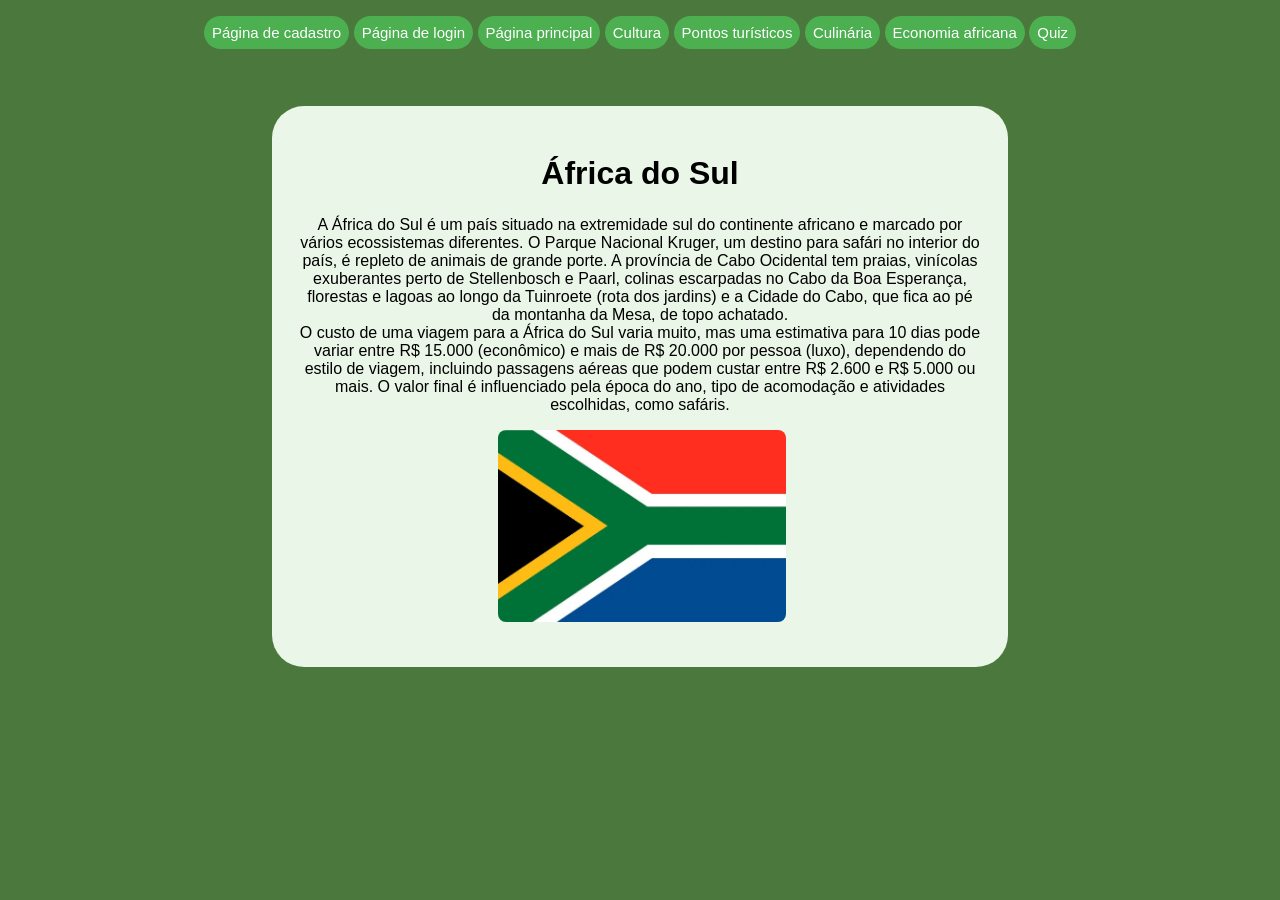
<file: index.html>
<!DOCTYPE html>
<html lang="en">
<head>
    <meta charset="UTF-8">
    <meta name="viewport" content="width=device-width, initial-scale=1.0">
    <title>Home</title>
    <link rel="stylesheet" href="index.css">
    <link rel="shortcut icon" href="africa-1 (2).jpg" type="image/x-icon">
</head>
<body>
    
<header>
    <a href="cadastro.html">Página de cadastro</a>
    <a href="login.html">Página de login</a>
    <a href="index.html" target="_blank"> Página principal</a>
        <a href="cultura.html" target="_blank">Cultura</a>
         <a href="pontosturisticos.html" target="_blank">Pontos turísticos</a>
          <a href="comida.html" target="_blank">Culinária</a>
        <a href="setoreseconomicos.html" target="_blank">Economia africana</a>
         <a href="quiz.html" target="_blank">Quiz</a>
</header>

<div>
    <h1>África do Sul</h1>

    <p>A África do Sul é um país situado na extremidade sul do continente africano e marcado por vários ecossistemas diferentes. O Parque Nacional Kruger, um destino para safári no interior do país, é repleto de animais de grande porte. A província de Cabo Ocidental tem praias, vinícolas exuberantes perto de Stellenbosch e Paarl, colinas escarpadas no Cabo da Boa Esperança, florestas e lagoas ao longo da Tuinroete (rota dos jardins) e a Cidade do Cabo, que fica ao pé da montanha da Mesa, de topo achatado.</p>

   

    <p>O custo de uma viagem para a África do Sul varia muito, mas uma estimativa para 10 dias pode variar entre R$ 15.000 (econômico) e mais de R$ 20.000 por pessoa (luxo), dependendo do estilo de viagem, incluindo passagens aéreas que podem custar entre R$ 2.600 e R$ 5.000 ou mais. O valor final é influenciado pela época do ano, tipo de acomodação e atividades escolhidas, como safáris. </p>
     <img src="bandeira-da-africa-do-sul.webp" alt="bandeira da africa do sul">
</div>

</body>
</html>
</file>
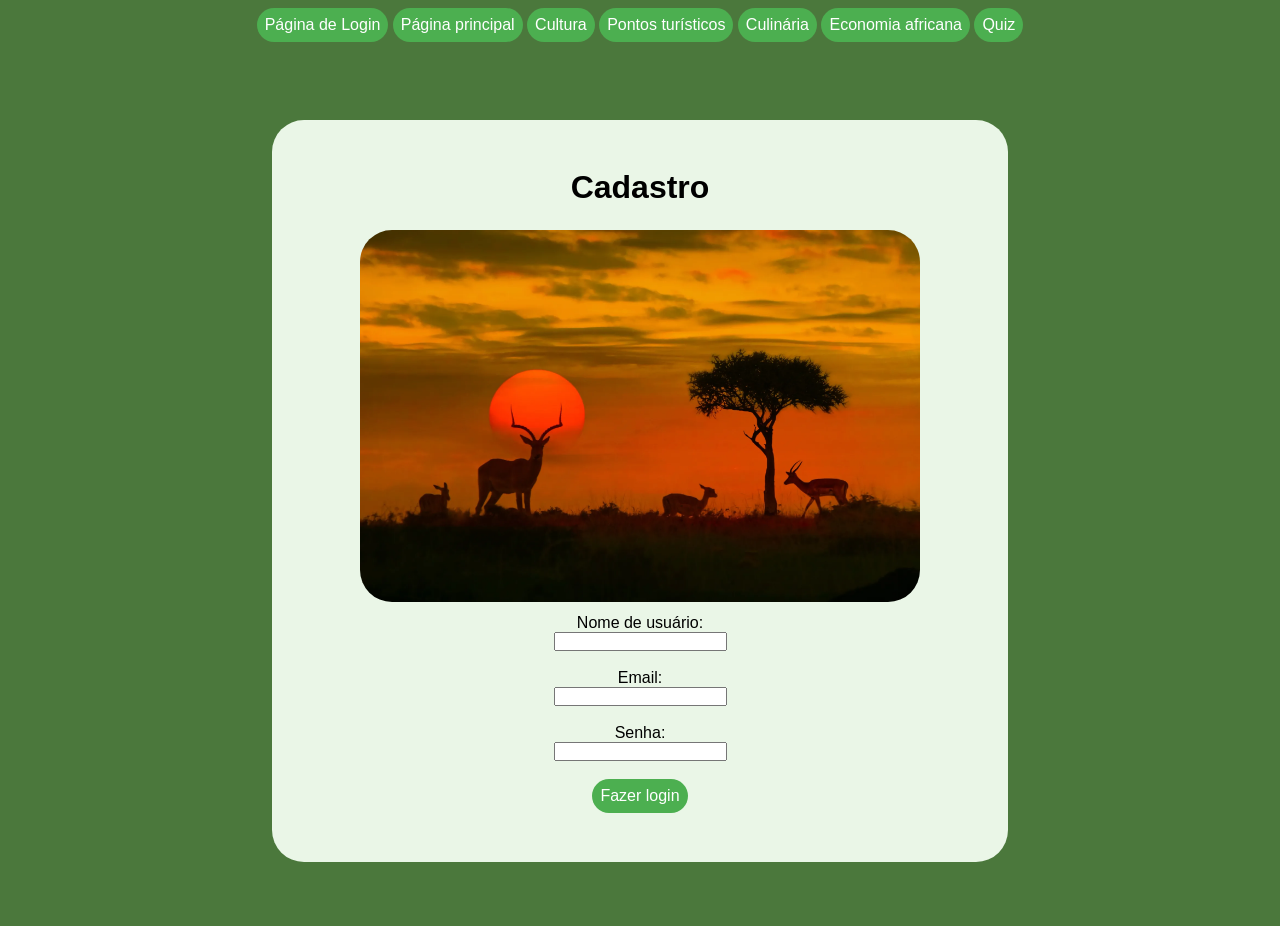
<file: cadastro.html>
<!DOCTYPE html>
<html lang="en">
<head>
    <meta charset="UTF-8">
    <meta name="viewport" content="width=device-width, initial-scale=1.0">
    <title>Cadastro</title>
    <link rel="stylesheet" href="cadastro.css">
    <link rel="shortcut icon" href="africa-1 (2).jpg" type="image/x-icon">
</head>

<body>

    <header> 
        <a href="login.html" target="_blank">Página de Login</a>
        <a href="index.html" target="_blank">Página principal</a>
        <a href="cultura.html">Cultura</a>
        <a href="pontosturisticos.html" target="_blank">Pontos turísticos</a>
        <a href="comida.html" target="_blank">Culinária</a>
        <a href="setoreseconomicos.html" target="_blank">Economia africana</a>
        <a href="quiz.html" target="_blank">Quiz</a>
    </header>

    <div class="container">
        <h1>Cadastro</h1>

        <img src="veado.webp" alt="Imagem de cadastro">

        <div class="card">
            <form>
                <label>Nome de usuário:</label><br>
                <input type="text" maxlength="30" minlength="10" required><br><br>

                <label>Email:</label><br>
                <input type="email" maxlength="30" minlength="10" required><br><br>

                <label>Senha:</label><br>
                <input type="password" maxlength="10" minlength="8" required><br><br>

                <a href="login.html" class="button-link" target="_blank">
                    Fazer login
                </a>
            </form>
        </div>
    </div>

</body>
</html>
</file>
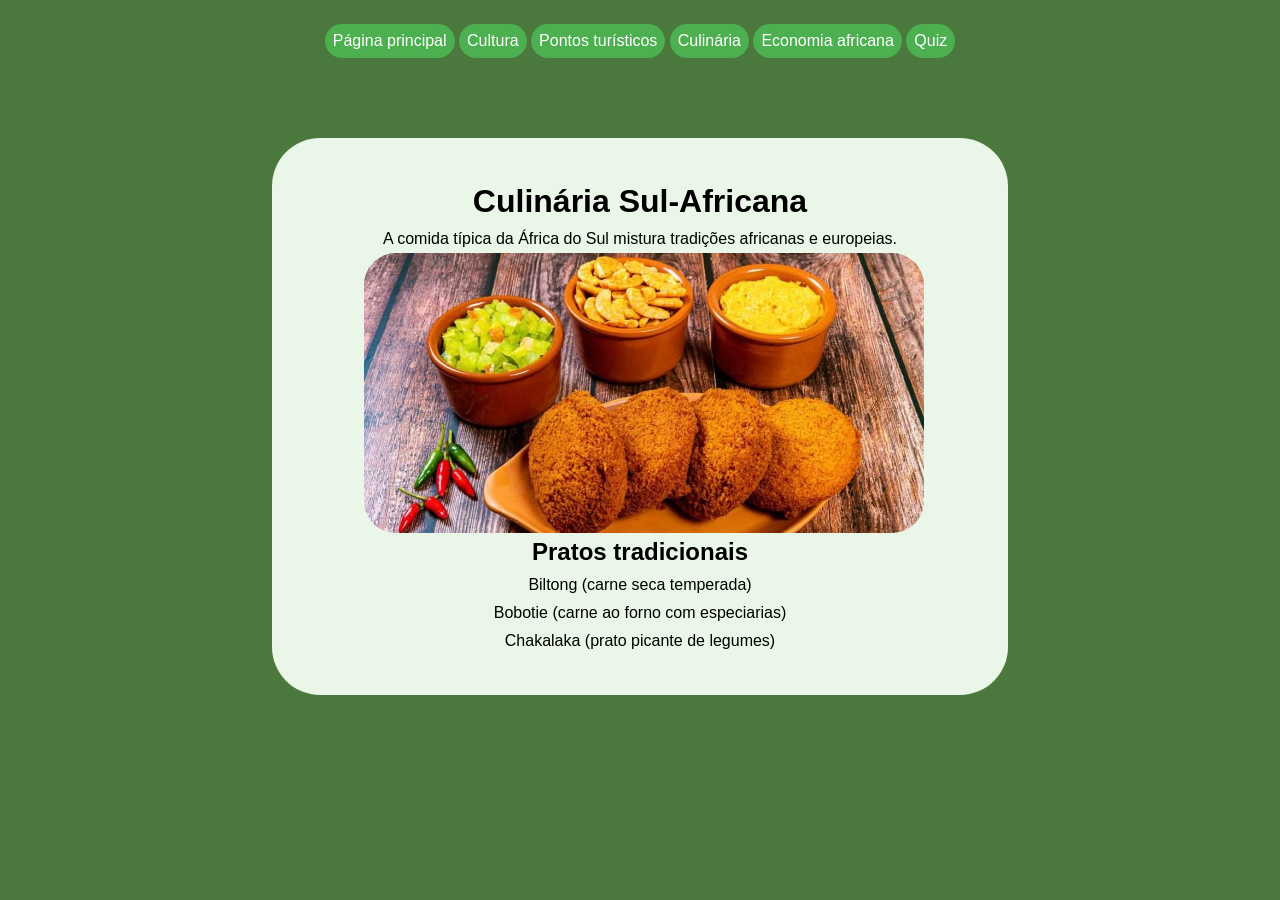
<file: comida.html>
<!DOCTYPE html>
<html lang="en">
<head>
    <meta charset="UTF-8">
    <meta name="viewport" content="width=device-width, initial-scale=1.0">
    <title>Culinária africana</title>
    <link rel="stylesheet" href="comida.css">
    <link rel="shortcut icon" href="africa-1 (2).jpg" type="image/x-icon">
</head>
<body>
    <header>
        <a href="index.html" target="_blank"> Página principal</a>
        <a href="cultura.html">Cultura</a>
         <a href="pontosturisticos.html" target="_blank">Pontos turísticos</a>
          <a href="comida.html" target="_blank">Culinária</a>
        <a href="setoreseconomicos.html" target="_blank">Economia africana</a>
         <a href="quiz.html" target="_blank">Quiz</a>
    </header>
    <div class="container">
    <h1>Culinária Sul-Africana</h1>

    <div class="card">
        <p>A comida típica da África do Sul mistura tradições africanas e europeias.</p>

        <img src="comida.jpg" alt="imagem de uma comida típica da africa">
        <h2>Pratos tradicionais</h2>
        <ul>
            <li>Biltong (carne seca temperada)</li>
            <li>Bobotie (carne ao forno com especiarias)</li>
            <li>Chakalaka (prato picante de legumes)</li>
        </ul>
    </div>
</div>
</body>
</html>
</file>
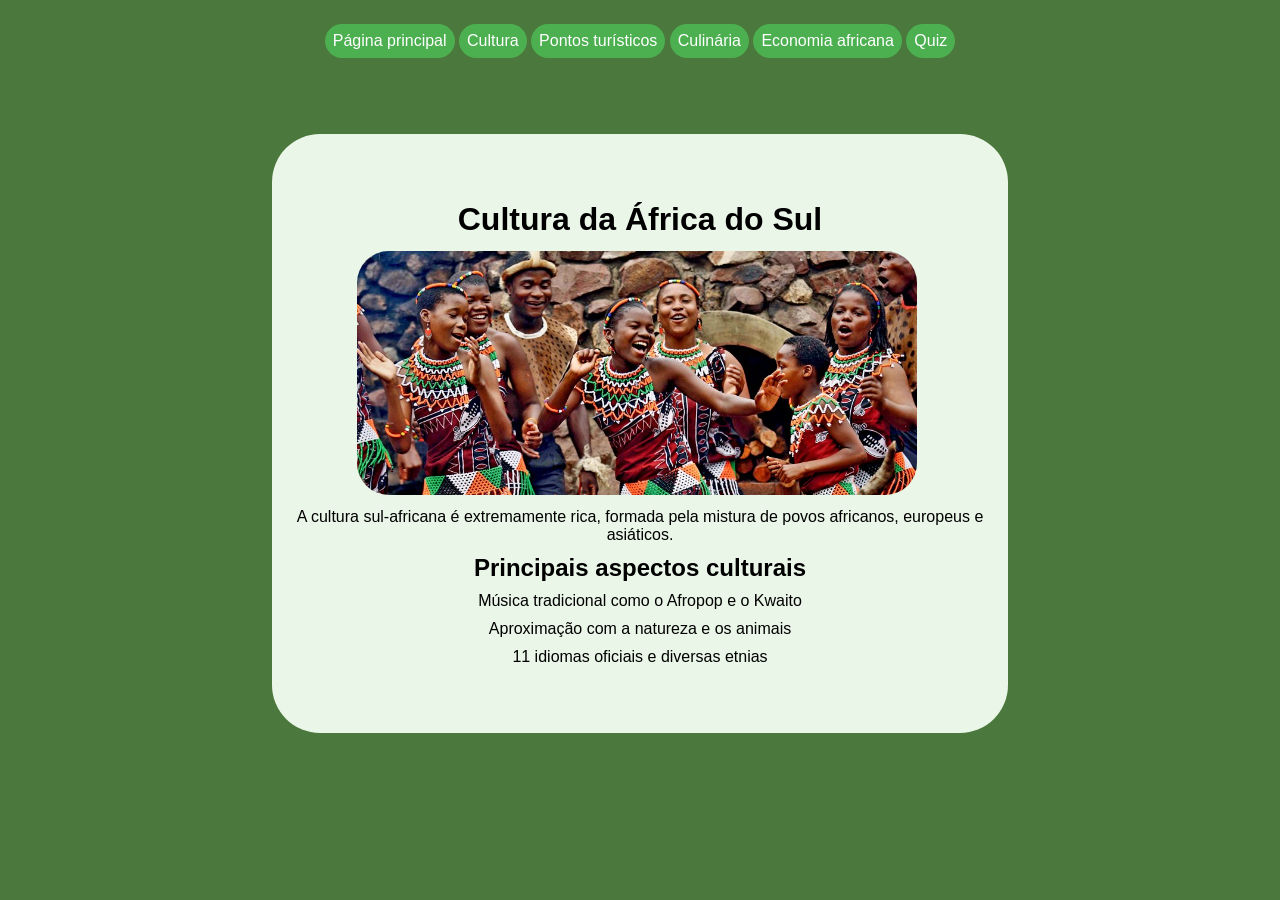
<file: cultura.html>
<!DOCTYPE html>
<html lang="en">
<head>
    <meta charset="UTF-8">
    <meta name="viewport" content="width=device-width, initial-scale=1.0">
    <title>Cultura</title>
</head><link rel="shortcut icon" href="africa-1 (2).jpg" type="image/x-icon">
<body>
    <link rel="stylesheet" href="cultura.css">
    <header>
        <header>  
    <a href="index.html" target="_blank"> Página principal</a>
        <a href="cultura.html">Cultura</a>
         <a href="pontosturisticos.html" target="_blank">Pontos turísticos</a>
          <a href="comida.html" target="_blank">Culinária</a>
        <a href="setoreseconomicos.html" target="_blank">Economia africana</a>
         <a href="quiz.html" target="_blank">Quiz</a>
    </header>

    <div class="container">
   

    <div class="card">
         <h1>Cultura da África do Sul</h1>
        <img src="festa-africana-3.jpg" alt="">
        <p>A cultura sul-africana é extremamente rica, formada pela mistura de povos africanos, europeus e asiáticos.</p>
        
        <h2>Principais aspectos culturais</h2>
        <ul>
            <li>Música tradicional como o Afropop e o Kwaito</li>
            <li>Aproximação com a natureza e os animais</li>
            <li>11 idiomas oficiais e diversas etnias</li>
        </ul>
    </div>
</div>
</body>
</html>
</file>
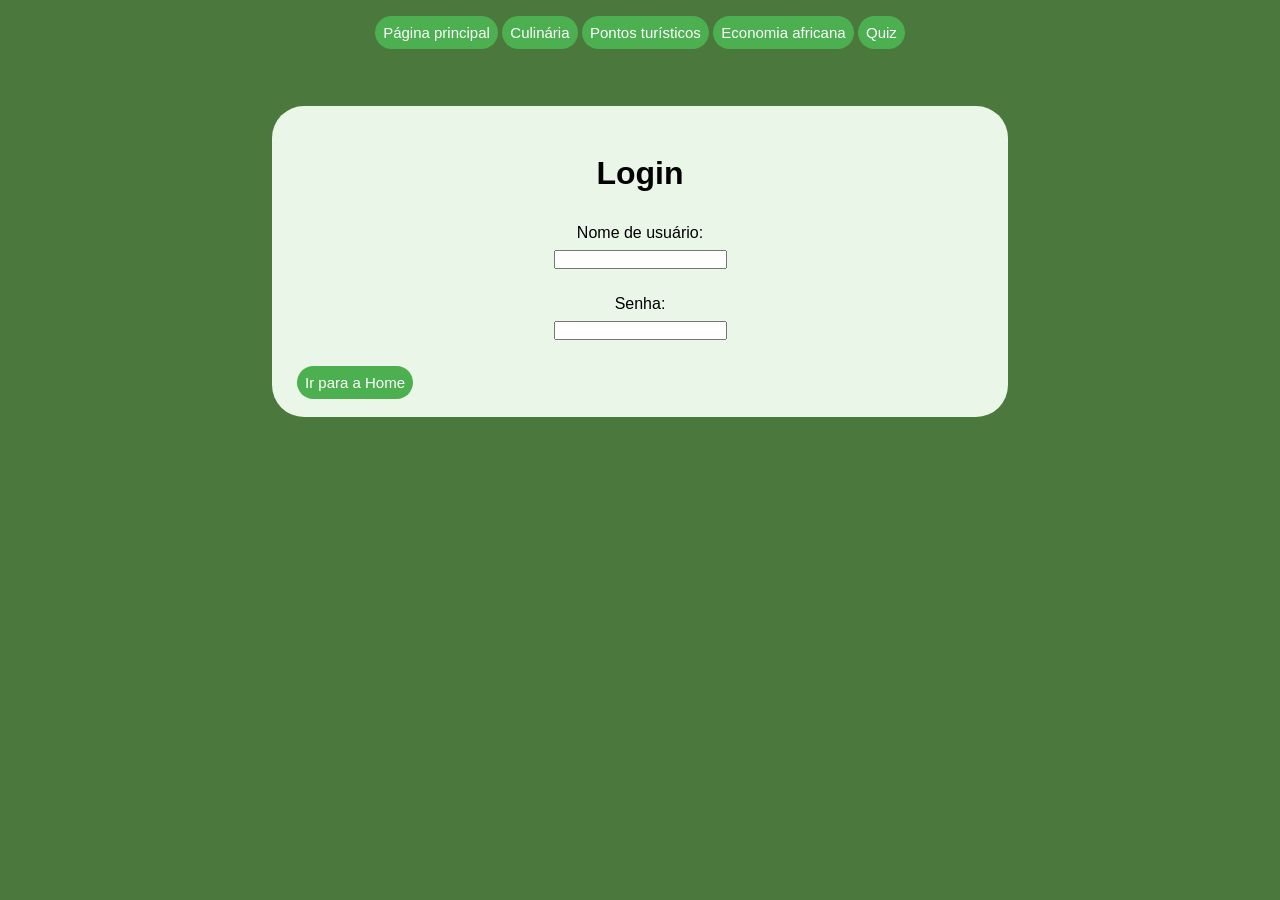
<file: login.html>
<!DOCTYPE html>
<html lang="en">
<head>
    <meta charset="UTF-8">
    <meta name="viewport" content="width=device-width, initial-scale=1.0">
    <title>Login</title>
    <link rel="stylesheet" href="login.css">
    <link rel="shortcut icon" href="africa-1 (2).jpg" type="image/x-icon">
</head>
<body>
    <header> 
         <a href="paginainicial.html" target="_blank"> Página principal</a>
         <a href="comida.html" target="_blank">Culinária</a>
         <a href="pontosturisticos.html" target="_blank">Pontos turísticos</a>
        <a href="setoreseconomicos.html" target="_blank">Economia africana</a>
        <a href="quiz.html" target="_blank">Quiz</a>
    </header>


    <div class="container">
    <h1>Login</h1>

    <div class="card">
        <form>
            <label>Nome de usuário: </label><br>
            <input type="text" maxlength="30" minlength="10" required><br><br>

            <label>Senha:</label><br>
            <input type="password"maxlength="10" minlength="8"required><br><br>

            
        </form>
        <a href="index.html" class="button-link" target="_blank">
                Ir para a Home
            </a>
    </div>
</div>
</body>
</html>
</file>
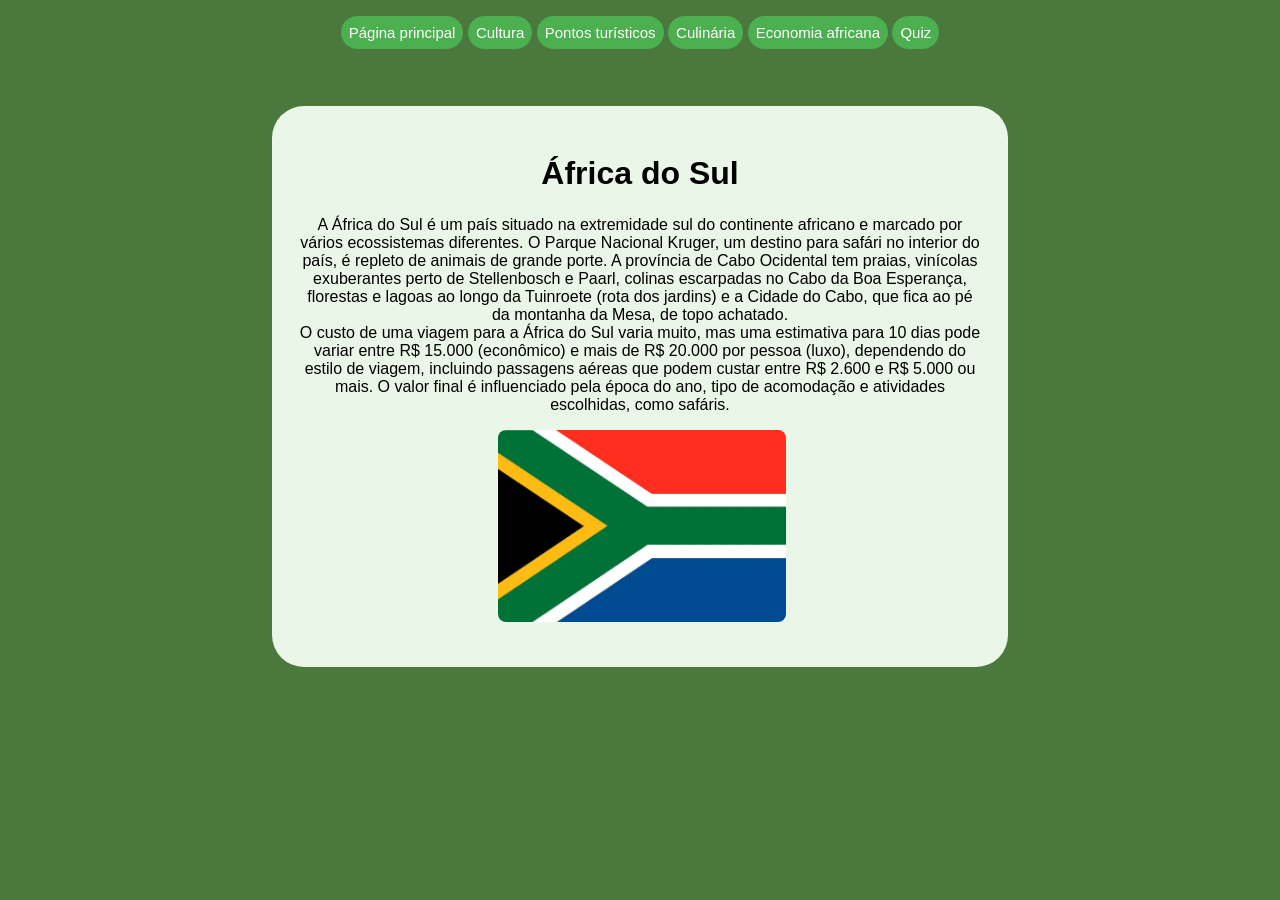
<file: paginainicial.html>
<!DOCTYPE html>
<html lang="en">
<head>
    <meta charset="UTF-8">
    <meta name="viewport" content="width=device-width, initial-scale=1.0">
    <title>Home</title>
    <link rel="stylesheet" href="paginainicial.css">
    <link rel="shortcut icon" href="africa-1 (2).jpg" type="image/x-icon">
</head>
<body>
    
<header>
    <a href="paginainicial.html" target="_blank"> Página principal</a>
        <a href="cultura.html">Cultura</a>
         <a href="pontosturisticos.html" target="_blank">Pontos turísticos</a>
          <a href="comida.html" target="_blank">Culinária</a>
        <a href="setoreseconomicos.html" target="_blank">Economia africana</a>
         <a href="quiz.html" target="_blank">Quiz</a>
</header>



<div>
    <h1>África do Sul</h1>

    <p>A África do Sul é um país situado na extremidade sul do continente africano e marcado por vários ecossistemas diferentes. O Parque Nacional Kruger, um destino para safári no interior do país, é repleto de animais de grande porte. A província de Cabo Ocidental tem praias, vinícolas exuberantes perto de Stellenbosch e Paarl, colinas escarpadas no Cabo da Boa Esperança, florestas e lagoas ao longo da Tuinroete (rota dos jardins) e a Cidade do Cabo, que fica ao pé da montanha da Mesa, de topo achatado.</p>

   

    <p>O custo de uma viagem para a África do Sul varia muito, mas uma estimativa para 10 dias pode variar entre R$ 15.000 (econômico) e mais de R$ 20.000 por pessoa (luxo), dependendo do estilo de viagem, incluindo passagens aéreas que podem custar entre R$ 2.600 e R$ 5.000 ou mais. O valor final é influenciado pela época do ano, tipo de acomodação e atividades escolhidas, como safáris. </p>
     <img src="bandeira-da-africa-do-sul.webp" alt="bandeira da africa do sul">
</div>

</body>
</html>
</file>
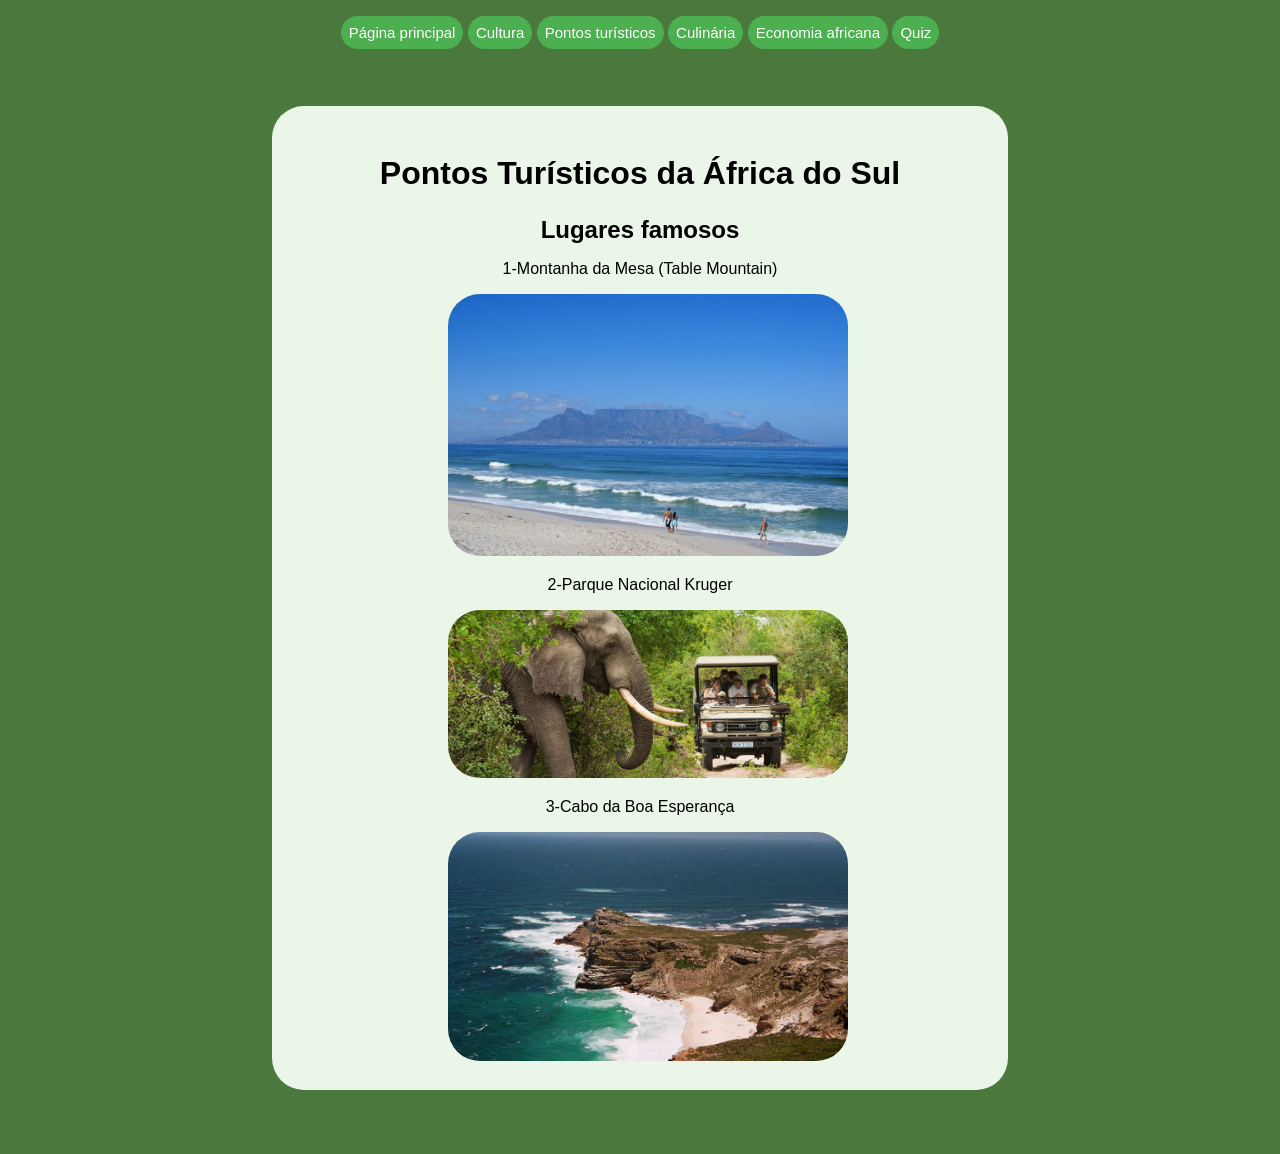
<file: pontosturisticos.html>
<!DOCTYPE html>
<html lang="en">
<head>
    <meta charset="UTF-8">
    <meta name="viewport" content="width=device-width, initial-scale=1.0">
    <title>Pontos Turísticos</title>
    <link rel="stylesheet" href="pontosturisticos.css">
    <link rel="shortcut icon" href="africa-1 (2).jpg" type="image/x-icon">
</head>
<body>
    <header>
        <a href="index.html" target="_blank"> Página principal</a>
        <a href="cultura.html">Cultura</a>
         <a href="pontosturisticos.html" target="_blank">Pontos turísticos</a>
          <a href="comida.html" target="_blank">Culinária</a>
        <a href="setoreseconomicos.html" target="_blank">Economia africana</a>
         <a href="quiz.html" target="_blank">Quiz</a>
    </header>

<div class="container">
    <h1>Pontos Turísticos da África do Sul</h1>

    <div class="card">
        <h2>Lugares famosos</h2>
        <p>1-Montanha da Mesa (Table Mountain)</p>
            <img src="montanha.jpg" alt="">
        <p>2-Parque Nacional Kruger</p>
        <img src="ele.jpeg" alt="">
        <p>3-Cabo da Boa Esperança</p>
            <img src="espe.jpg" alt="">
        </ol>
    </div>
</div>

</body>
</html>
</file>
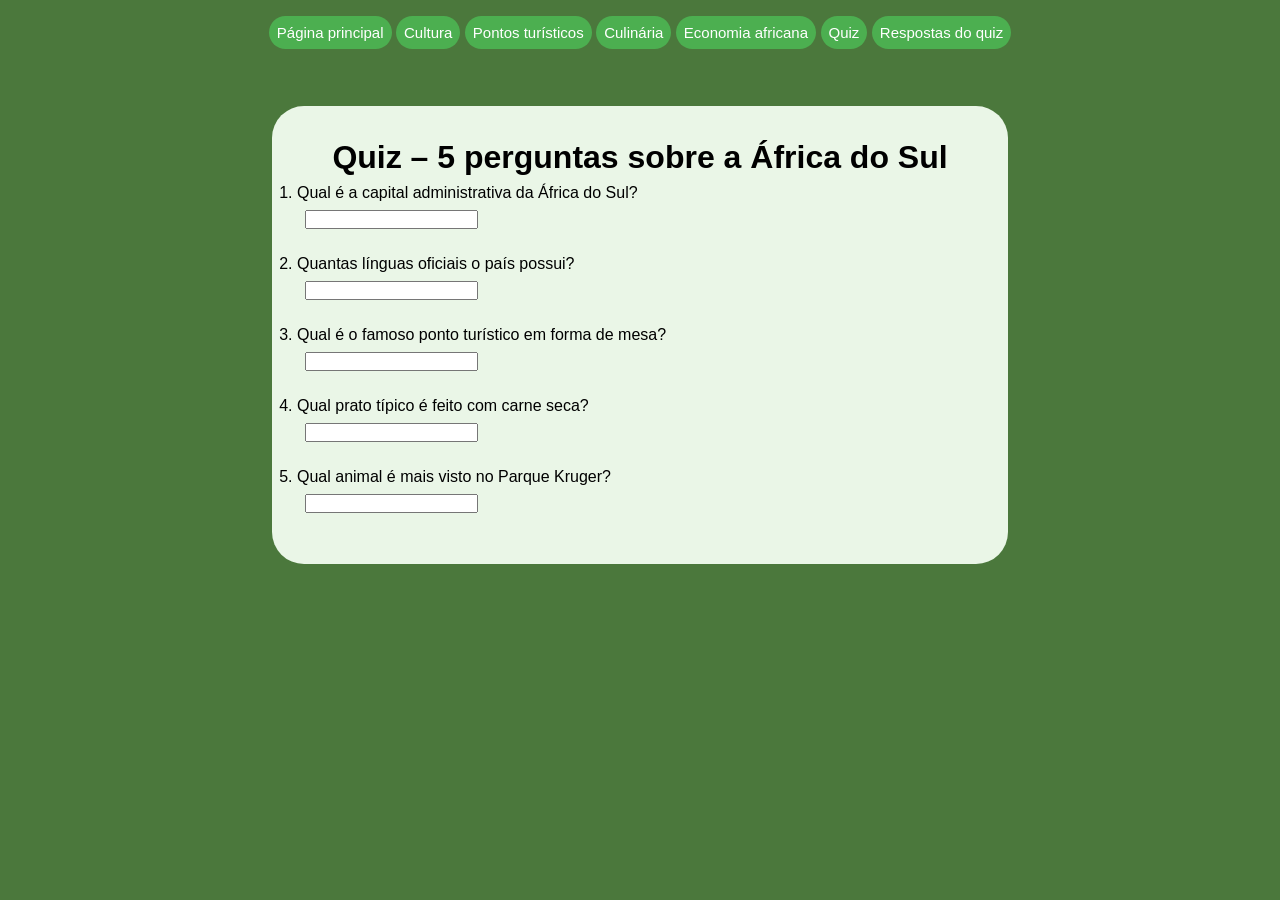
<file: quiz.html>
<!DOCTYPE html>
<html lang="en">
<head>
    <meta charset="UTF-8">
    <meta name="viewport" content="width=device-width, initial-scale=1.0">
   <title>Quiz</title>
    <link rel="stylesheet" href="quiz.css">
    <link rel="shortcut icon" href="africa-1 (2).jpg" type="image/x-icon">
</head>
<body>
    <header>
        <a href="index.html" target="_blank"> Página principal</a>
        <a href="cultura.html">Cultura</a>
         <a href="pontosturisticos.html" target="_blank">Pontos turísticos</a>
          <a href="comida.html" target="_blank">Culinária</a>
        <a href="setoreseconomicos.html" target="_blank">Economia africana</a>
         <a href="quiz.html" target="_blank">Quiz</a>
         <a href="resposta.html">Respostas do quiz</a>
    </header>

<div class="container">
    <h1>Quiz – 5 perguntas sobre a África do Sul</h1>

    <div class="card">
        <ol>
            <li>Qual é a capital administrativa da África do Sul?</li>
            <input type="text" maxlength="30" minlength="10" required><br><br>
            <li>Quantas línguas oficiais o país possui?</li>
            <input type="text" maxlength="30" minlength="10" required><br><br>
            <li>Qual é o famoso ponto turístico em forma de mesa?</li>
            <input type="text" maxlength="30" minlength="10" required><br><br>
            <li>Qual prato típico é feito com carne seca?</li>
            <input type="text" maxlength="30" minlength="10" required><br><br>
            <li>Qual animal é mais visto no Parque Kruger?</li>
            <input type="text" maxlength="30" minlength="10" required><br><br>
        </ol>
    </div>
</div>
</body>
</html>
</file>
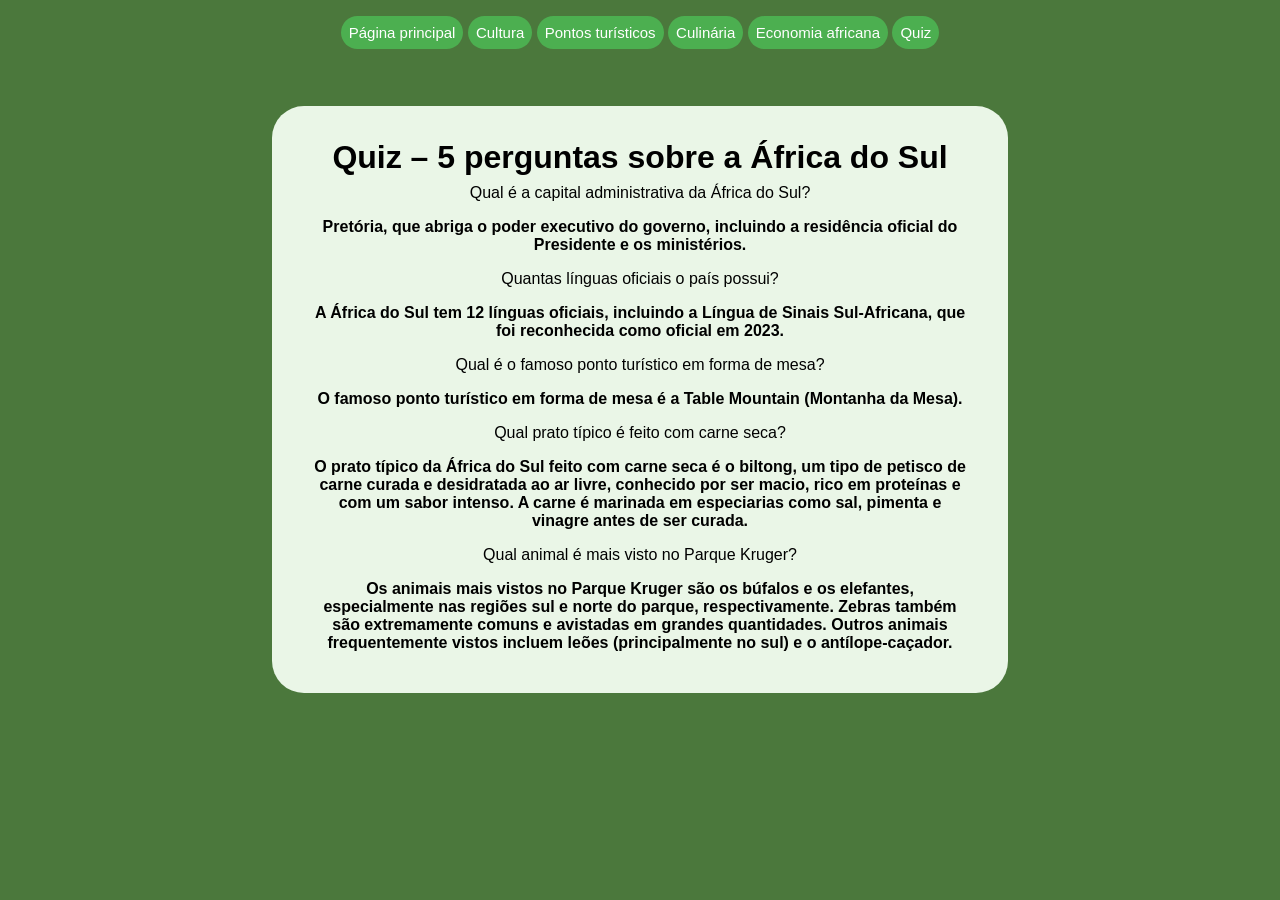
<file: resposta.html>
<!DOCTYPE html>
<html lang="en">
<head>
    <meta charset="UTF-8">
    <meta name="viewport" content="width=device-width, initial-scale=1.0">
    <title>Respostas</title>
    <link rel="shortcut icon" href="africa-1 (2).jpg" type="image/x-icon">
    <link rel="stylesheet" href="resposta.css">
</head>
<body>
    <header>
        <a href="index.html" target="_blank"> Página principal</a>
        <a href="cultura.html">Cultura</a>
         <a href="pontosturisticos.html" target="_blank">Pontos turísticos</a>
          <a href="comida.html" target="_blank">Culinária</a>
        <a href="setoreseconomicos.html" target="_blank">Economia africana</a>
         <a href="quiz.html" target="_blank">Quiz</a>
    </header>

<div class="container">
    <h1>Quiz – 5 perguntas sobre a África do Sul</h1>

    <div class="card">
        <ol>
            <li>Qual é a capital administrativa da África do Sul?</li>    
            <p><strong>Pretória, que abriga o poder executivo do governo, incluindo a residência oficial do Presidente e os ministérios.</strong></p>
            <li>Quantas línguas oficiais o país possui?</li>
            <p><strong>A África do Sul tem 12 línguas oficiais, incluindo a Língua de Sinais Sul-Africana, que foi reconhecida como oficial em 2023.</strong></p>
            <li>Qual é o famoso ponto turístico em forma de mesa?</li>
            <p><strong>O famoso ponto turístico em forma de mesa é a Table Mountain (Montanha da Mesa).</strong></p>
            <li>Qual prato típico é feito com carne seca?</li>
            <p><strong>O prato típico da África do Sul feito com carne seca é o biltong, um tipo de petisco de carne curada e desidratada ao ar livre, conhecido por ser macio, rico em proteínas e com um sabor intenso. A carne é marinada em especiarias como sal, pimenta e vinagre antes de ser curada. </strong></p>
            <li>Qual animal é mais visto no Parque Kruger?</li>
            <p><strong>Os animais mais vistos no Parque Kruger são os búfalos e os elefantes, especialmente nas regiões sul e norte do parque, respectivamente. Zebras também são extremamente comuns e avistadas em grandes quantidades. Outros animais frequentemente vistos incluem leões (principalmente no sul) e o antílope-caçador. </strong></p>

        </ol>
    </div>
</div>
</body>
</html>
</file>
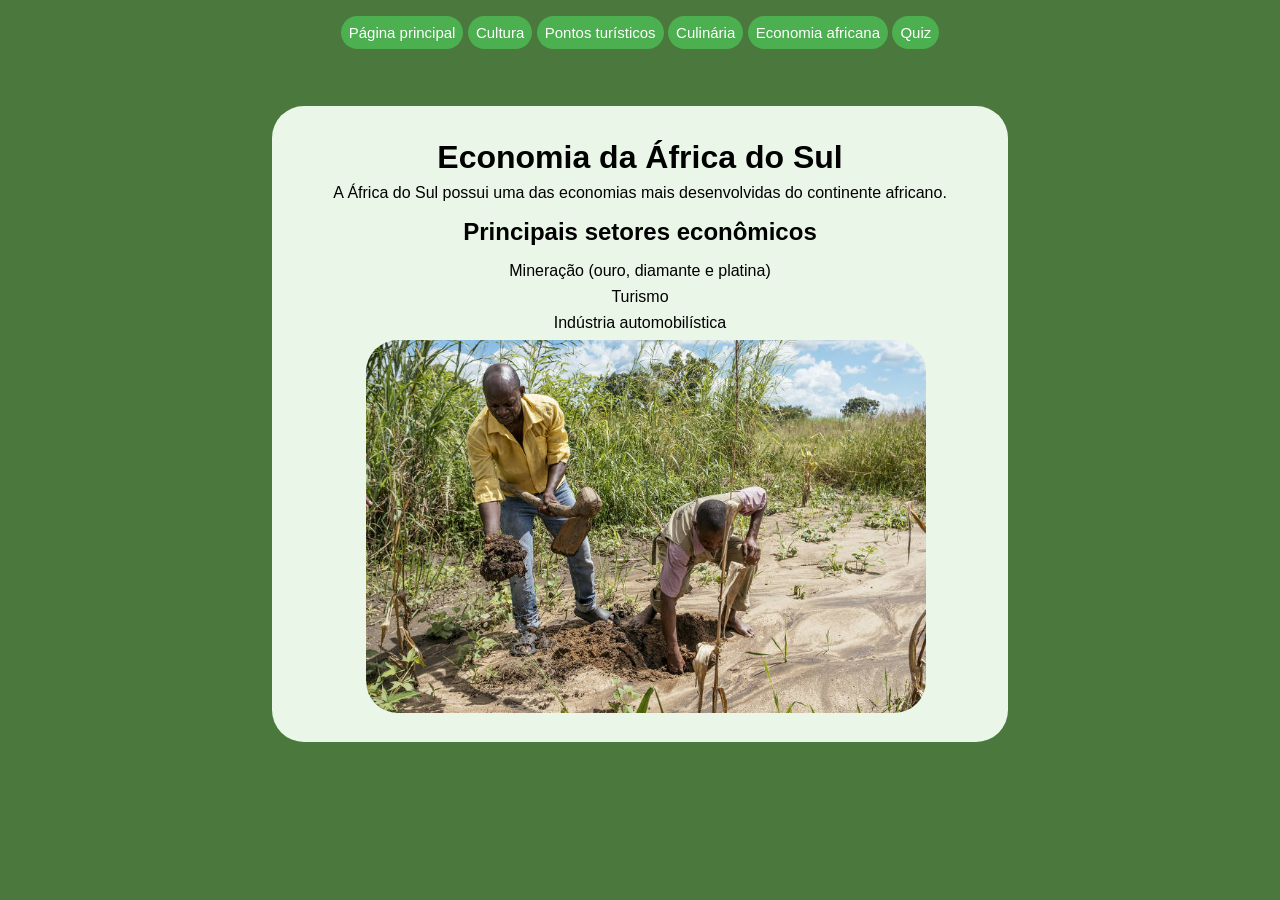
<file: setoreseconomicos.html>
<!DOCTYPE html>
<html lang="en">
<head>
    <meta charset="UTF-8">
    <meta name="viewport" content="width=device-width, initial-scale=1.0">
    <title>Economia</title>
    <link rel="stylesheet" href="setoreseconomicos.css">
    <link rel="shortcut icon" href="africa-1 (2).jpg" type="image/x-icon">
</head>
<body>
<header>
    <a href="paginainicial.html" target="_blank"> Página principal</a>
        <a href="cultura.html">Cultura</a>
         <a href="pontosturisticos.html" target="_blank">Pontos turísticos</a>
          <a href="comida.html" target="_blank">Culinária</a>
        <a href="setoreseconomicos.html" target="_blank">Economia africana</a>
         <a href="quiz.html" target="_blank">Quiz</a>
</header>

<div class="container">
    <h1>Economia da África do Sul</h1>

    <div class="card">
        <p>A África do Sul possui uma das economias mais desenvolvidas do continente africano.</p>

        <h2>Principais setores econômicos</h2>
        <ul>
            <li>Mineração (ouro, diamante e platina)</li>
            <li>Turismo</li>
            <li>Indústria automobilística</li>
        </ul>
        <img src="enchada.jpg" alt="">
    </div>
</div>
</body>
</html>
</file>
<file: index.css>
*{
    padding: 0;
    margin: 0;
    box-sizing: border-box;
    font-family:Arial, Helvetica, sans-serif ;
}

a{
     text-decoration: none;
     background-color: #4CAF50; 
     color: white;
     padding: 10px 20px;
     border: none;
     text-decoration: none;
     border-radius: 1.5rem ;
     margin-bottom: 1.5rem;
     padding: .5rem;
}

h1{
    margin: 1.5rem;
    text-align: center;
    display: flex;
    justify-content: center;
    position: relative;
}

body{
    background-color: rgb(75, 120, 60);
}

body > div {
    background-color: #eaf6e7;
    max-width: 736px;
    margin-inline: auto;
    margin-block: 64px;
    padding: 25px;
    border-radius: 2rem;
    
}



img{
    width: 20rem;
    border-radius: 1.5rem;
    margin-left: 27%;
    padding: 1rem;
}

a{
     text-decoration: none;
     background-color: #4CAF50;
     color: white;
     padding: 10px 20px;
     border: none;
     text-decoration: none;
     border-radius: 1.5rem ;
     margin-bottom: 1rem;
     padding: .5rem;
     font-size: 15px;
     margin-inline: auto;
     max-width: 736px;

    
}

header{
    text-align: center;
    margin: 1.5rem;
}



p{
    text-align: center;
}
</file>
<file: cadastro.css>
*{
    padding: 0;
    margin: 0;
    box-sizing: border-box;
    font-family:Arial, Helvetica, sans-serif;
}

h1{
    margin: 1.5rem;
}

body{
    background-color: rgb(75, 120, 60);
}

body > div {
    background-color: #eaf6e7;
    max-width: 736px;
    margin-inline: auto;
    margin-block: 64px;
    padding: 25px;
    border-radius: 2rem;
    text-align: center;
    
}



img{
    width: 35rem;
    border-radius: 2rem;
    
}

a{
     text-decoration: none;
     background-color: #4CAF50;
     color: white;
     padding: 15px 20px;
     border: none;
     text-decoration: none;
     border-radius: 1.5rem ;
     margin-bottom: 1rem;
     padding: .5rem;
     font-size: 16px;
     margin-inline: auto;
     max-width: 736px;
      display: inline-block;
      text-align: center;
}

header{
    text-align: center;
    margin: .5rem;
    height: 3rem;

}

h1{
    text-align: center;
}

form {
    text-align: center;
    padding: 8px;
}

button{
    background-color: #72d776;
    border: #4CAF50;
    padding: .5rem;
    border-radius: 1rem;
    transition: 0.10s;
    
}

.card{
    display: flex;
    justify-content: center;
    position: relative;
}
</file>
<file: comida.css>
*{
    margin: 0;
    padding: 0;
    box-sizing: border-box;
    font-family:Arial, Helvetica, sans-serif ;
}

body{
    background-color: rgb(75, 120, 60);
}

body > div {
    background-color: #eaf6e7;
    max-width: 736px;
    margin-inline: auto;
    margin-block: 64px;
    padding: 40px;
    border-radius: 3rem;
}



img{
      width: 35rem;
    border-radius: 2rem;
    margin-left: 8%;
    display:flex;
    justify-content: center;
    position: relative;
}

a{
     text-decoration: none;
     background-color: #4CAF50;
     color: white;
     padding: 15px 20px;
     border: none;
     text-decoration: none;
     border-radius: 1.5rem ;
     margin-bottom: 1rem;
     padding: .5rem;
     font-size: 16px;
     margin-inline: auto;
     max-width: 736px;
      display: inline-block;
      text-align: center;
}

header{
    text-align: center;
    margin: 1.5rem;
}

h1,
h2,
ol,
li,
p {
    text-align: center;
    padding: 5px;
}

ol, li {
    list-style-type: none;
}
</file>
<file: cultura.css>
*{
    margin: 0;
    padding: 0;
    box-sizing: border-box;
    font-family:Arial, Helvetica, sans-serif ;
}

body{
    background-color: rgb(75, 120, 60);
}

body  div {
    background-color: #eaf6e7;
    max-width: 736px;
    margin-inline: auto;
    margin-block: 60px;
    padding: 1px;
    border-radius: 3rem;
}



img{
    width: 35rem;
    border-radius: 2rem;
    margin: .5rem;
    display: flex;
    position: relative;
    justify-content: center;
    left: 75px;

}


a{
     text-decoration: none;
     background-color: #4CAF50;
     color: white;
     padding: 15px;
     border: none;
     text-decoration: none;
     border-radius: 1.5rem ;
     margin-bottom: 1rem;
     padding: .5rem;
     font-size: 16px;
     margin-inline: auto;
     max-width: 736px;
    display: inline-block;
    text-align: center;
}


header{
    text-align: center;
    margin: 1.5rem;
}

h1,
h2,
ol,
li,
p {
    text-align: center;
    padding: 5px;
}

ol, li {
    list-style-type: none;
}
</file>
<file: login.css>
*{
    padding: 0;
    margin: 0;
    box-sizing: border-box;
    font-family:Arial, Helvetica, sans-serif ;
}

a{
     text-decoration: none;
     background-color: #4CAF50; 
     color: white;
     padding: 10px 20px;
     border: none;
     text-decoration: none;
     border-radius: 1.5rem ;
     margin-bottom: 1.5rem;
     padding: .5rem;
}

h1{
    margin: 1.5rem;
}

input,
label {
    margin: .5rem;
}

*{
    margin: 0;
    padding: 0;
    box-sizing: border-box;
}

body{
    background-color: rgb(75, 120, 60);
}

body > div {
    background-color: #eaf6e7;
    max-width: 736px;
    margin-inline: auto;
    margin-block: 64px;
    padding: 25px;
    border-radius: 2rem;
}


a{
     text-decoration: none;
     background-color: #4CAF50;
     color: white;
     padding: 10px 20px;
     border: none;
     text-decoration: none;
     border-radius: 1.5rem ;
     margin-bottom: 1rem;
     padding: .5rem;
     font-size: 15px;
     margin-inline: auto;
     max-width: 736px;

    
}

header{
    text-align: center;
    margin: 1.5rem;
}

h1{
    text-align: center;
    justify-content: center;
    display: flex;
    position: relative;
}

form {
    text-align: center;
    padding: 8px;
}

button{
    background-color: #72d776;
    border: #4CAF50;
    padding: .5rem;
    border-radius: 1rem;
}
</file>
<file: paginainicial.css>
*{
    padding: 0;
    margin: 0;
    box-sizing: border-box;
    font-family:Arial, Helvetica, sans-serif ;
}

a{
     text-decoration: none;
     background-color: #4CAF50; 
     color: white;
     padding: 10px 20px;
     border: none;
     text-decoration: none;
     border-radius: 1.5rem ;
     margin-bottom: 1.5rem;
     padding: .5rem;
}

h1{
    margin: 1.5rem;
    text-align: center;
}

body{
    background-color: rgb(75, 120, 60);
}

body > div {
    background-color: #eaf6e7;
    max-width: 736px;
    margin-inline: auto;
    margin-block: 64px;
    padding: 25px;
    border-radius: 2rem;
    
}



img{
    width: 20rem;
    border-radius: 1.5rem;
    margin-left: 27%;
    padding: 1rem;
}

a{
     text-decoration: none;
     background-color: #4CAF50;
     color: white;
     padding: 10px 20px;
     border: none;
     text-decoration: none;
     border-radius: 1.5rem ;
     margin-bottom: 1rem;
     padding: .5rem;
     font-size: 15px;
     margin-inline: auto;
     max-width: 736px;

    
}

header{
    text-align: center;
    margin: 1.5rem;
}



p{
    text-align: center;
}
</file>
<file: pontosturisticos.css>
*{
    padding: 0;
    margin: 0;
    box-sizing: border-box;
    font-family:Arial, Helvetica, sans-serif ;
}

h1{
    margin: 1.5rem;
}

h2{
    margin: 1rem;
}

body{
    background-color: rgb(75, 120, 60);
}

body > div {
    background-color: #eaf6e7;
    max-width: 736px;
    margin-inline: auto;
    margin-block: 64px;
    padding: 25px;
    border-radius: 2rem;
}



img{
    width: 25rem;
    border-radius: 2rem;
    align-items: center;
    margin-left: 22%;
}

a{
     text-decoration: none;
     background-color: #4CAF50;
     color: white;
     padding: 10px 20px;
     border: none;
     text-decoration: none;
     border-radius: 1.5rem ;
     margin-bottom: 1rem;
     padding: .5rem;
     font-size: 15px;
     margin-inline: auto;
     max-width: 736px;

    
}

header{
    text-align: center;
    margin: 1.5rem;
}

h1{
    text-align: center;
    justify-content: center;
    display: flex;
    position: relative;
}

h2{
    text-align: center;
}
p{
    text-align: center;
    margin: 1rem;
}
</file>
<file: quiz.css>
*{
    padding: 0;
    margin: 0;
    box-sizing: border-box;
    font-family:Arial, Helvetica, sans-serif ;
}

h1{
    margin: .5rem;
    text-align: center;
    justify-content: center;
    display: flex;
    position: relative;
}



body{
    background-color: rgb(75, 120, 60);
}

body > div {
    background-color: #eaf6e7;
    max-width: 736px;
    margin-inline: auto;
    margin-block: 64px;
    padding: 25px;
    border-radius: 2rem;
}


a{
     text-decoration: none;
     background-color: #4CAF50;
     color: white;
     padding: 10px 20px;
     border: none;
     text-decoration: none;
     border-radius: 1.5rem ;
     margin-bottom: 1rem;
     padding: .5rem;
     font-size: 15px;
     margin-inline: auto;
     max-width: 736px;

    
}

header{
    text-align: center;
    margin: 1.5rem;
}

h1{
    text-align: center;
}



p{
    text-align: center;
}

input{
    margin: 0.5rem
}
</file>
<file: resposta.css>
*{
    padding: 0;
    margin: 0;
    box-sizing: border-box;
    font-family:Arial, Helvetica, sans-serif ;
}

h1{
    margin: .5rem;
    text-align: center;
}



body{
    background-color: rgb(75, 120, 60);
}

body > div {
    background-color: #eaf6e7;
    max-width: 736px;
    margin-inline: auto;
    margin-block: 64px;
    padding: 25px;
    border-radius: 2rem;
}


a{
     text-decoration: none;
     background-color: #4CAF50;
     color: white;
     padding: 10px 20px;
     border: none;
     text-decoration: none;
     border-radius: 1.5rem ;
     margin-bottom: 1rem;
     padding: .5rem;
     font-size: 15px;
     margin-inline: auto;
     max-width: 736px;

    
}

header{
    text-align: center;
    margin: 1.5rem;
}

h1{
    text-align: center;
}

ol, li {
    text-align: center;
    list-style-type: none;
}

p{
    margin: 1rem;
}
</file>
<file: setoreseconomicos.css>
*{
    padding: 0;
    margin: 0;
    box-sizing: border-box;
    font-family:Arial, Helvetica, sans-serif ;
}

h1{
    margin: .5rem;
}



body{
    background-color: rgb(75, 120, 60);
}

body > div {
    background-color: #eaf6e7;
    max-width: 736px;
    margin-inline: auto;
    margin-block: 64px;
    padding: 25px;
    border-radius: 2rem;
}



img{
    width: 35rem;
    border-radius: 2rem;
    margin-left: 10%;

}

a{
     text-decoration: none;
     background-color: #4CAF50;
     color: white;
     padding: 10px 20px;
     border: none;
     text-decoration: none;
     border-radius: 1.5rem ;
     margin-bottom: 1rem;
     padding: .5rem;
     font-size: 15px;
     margin-inline: auto;
     max-width: 736px;

    
}

header{
    text-align: center;
    margin: 1.5rem;
}

h1{
    text-align: center;
    justify-content: center;
    display: flex;
    position: relative;
}

ol, li {
    list-style-type: none;
    text-align: center;
    margin: .5rem;
}

h2{
    text-align: center;
    margin: 1rem;
}

p{
    text-align: center;
}
</file>
